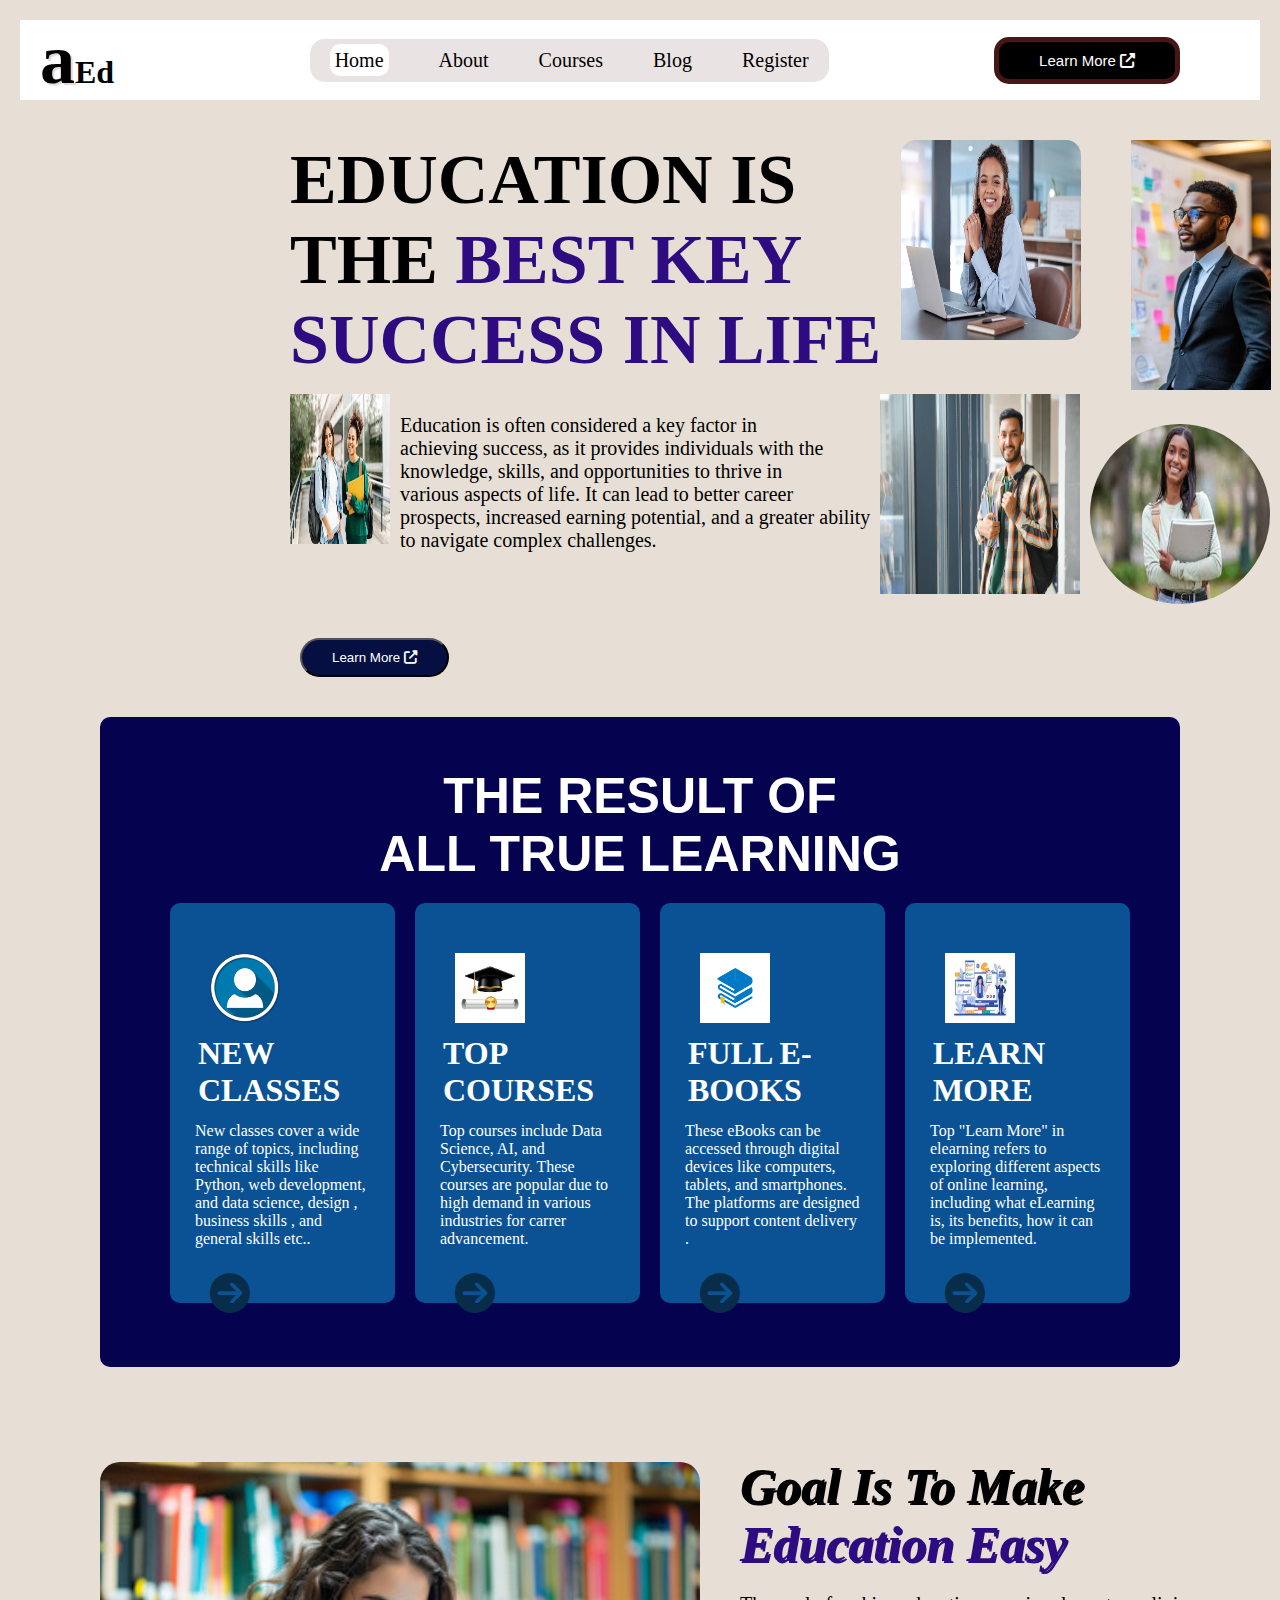
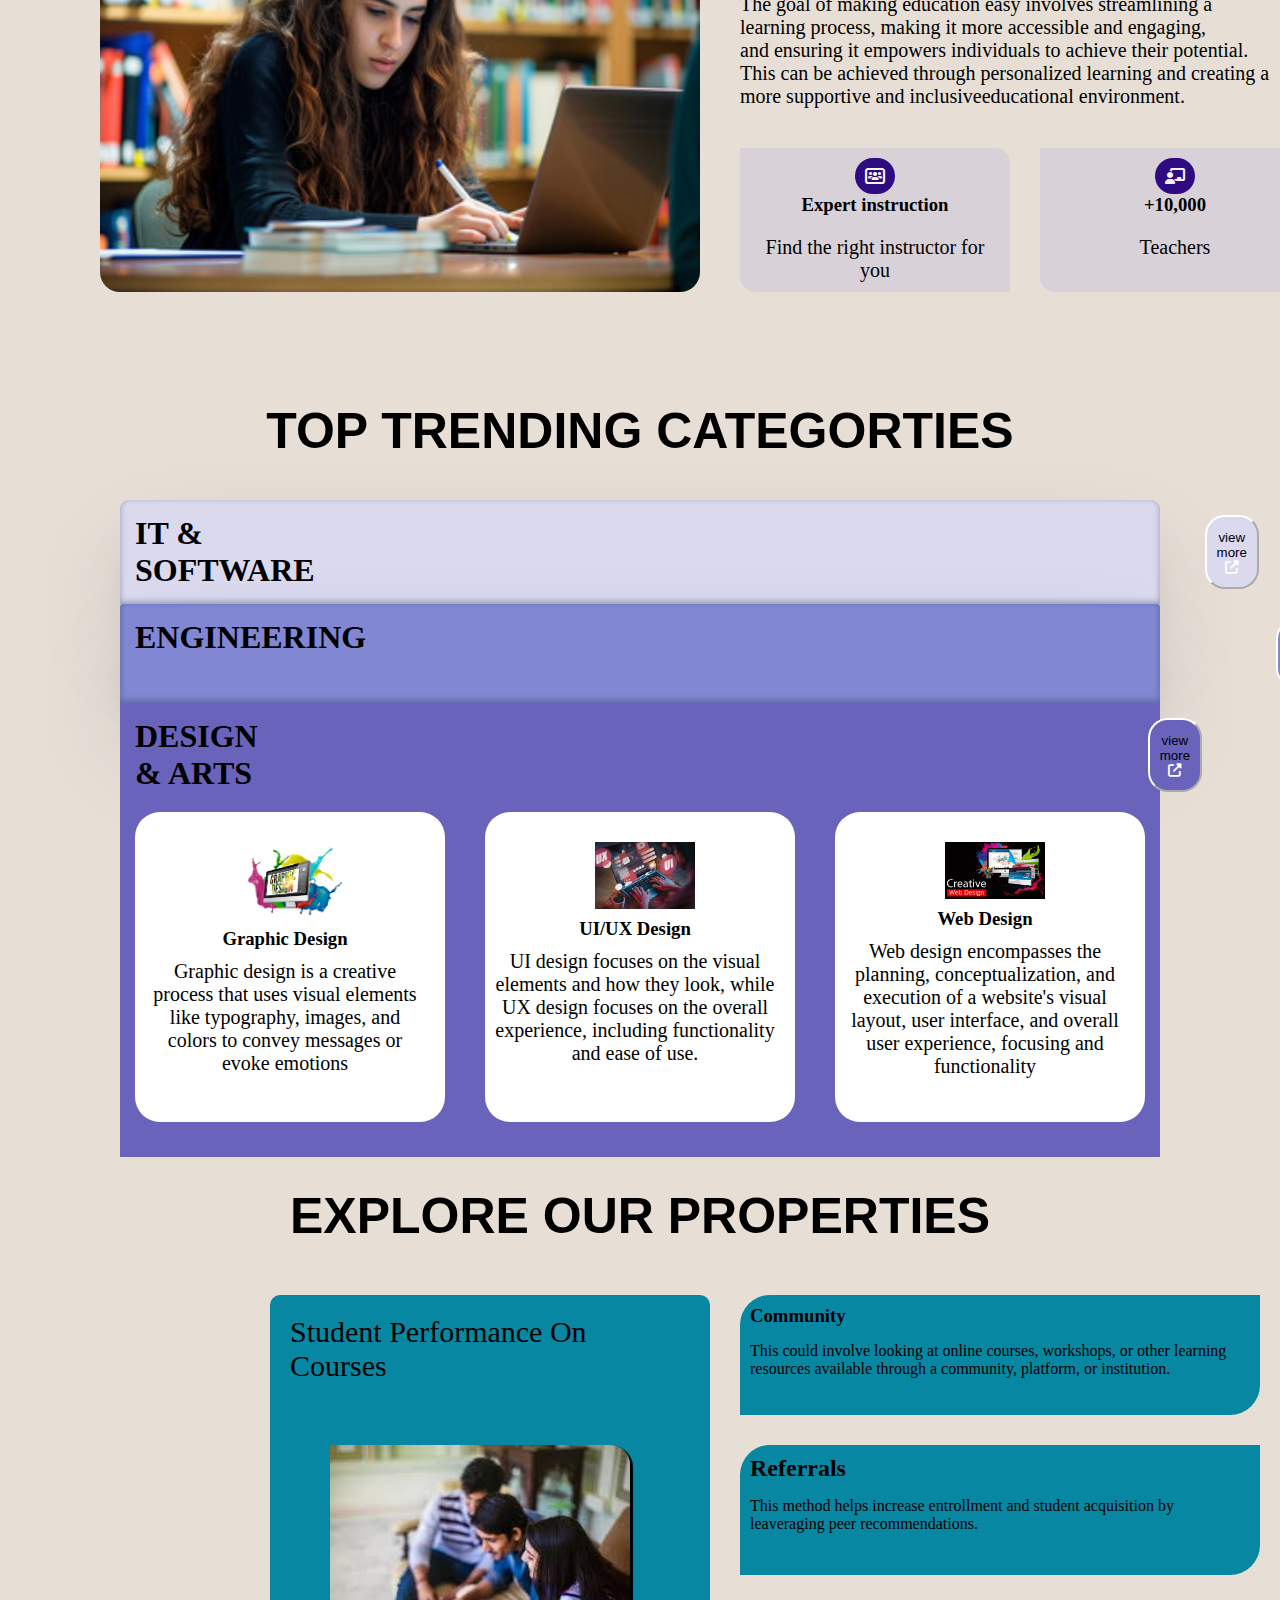
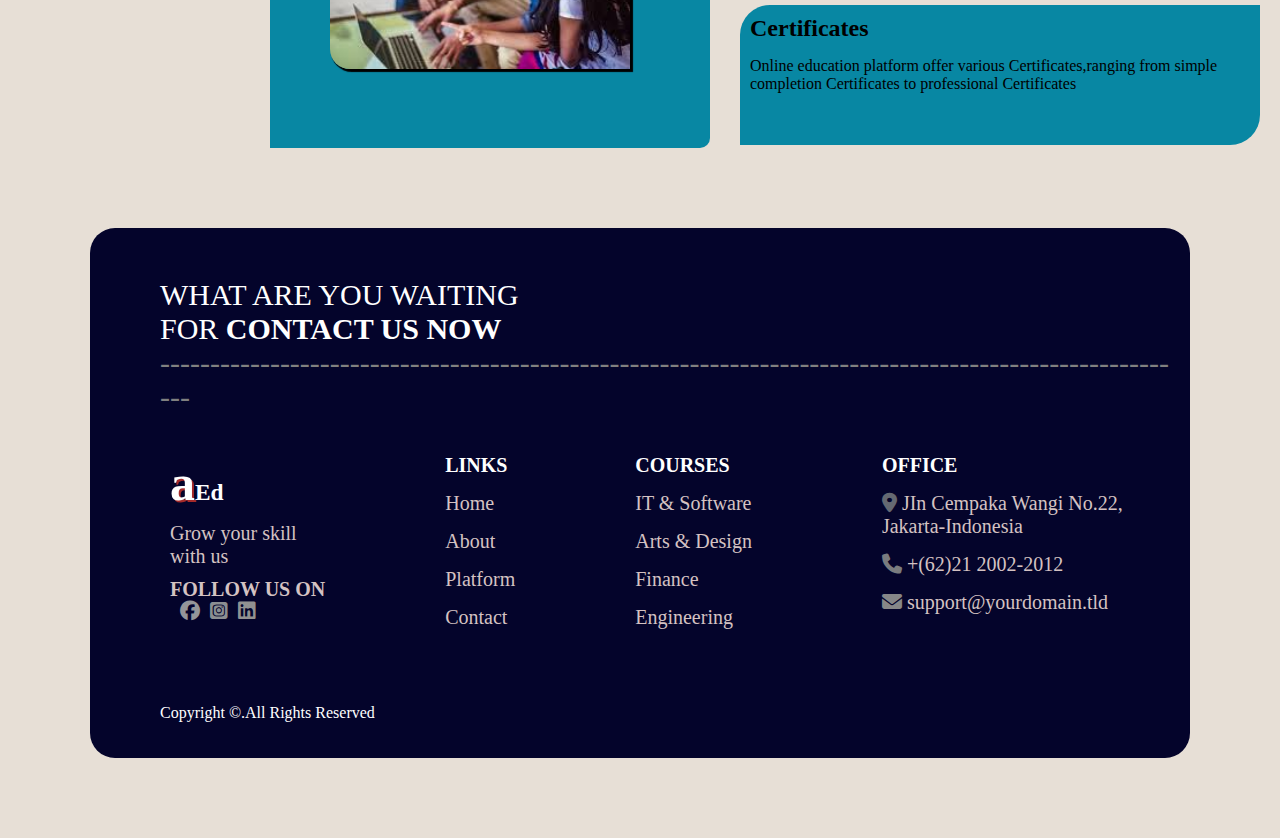
<file: index.html>
<!DOCTYPE html>
<html lang="en">

<head>
    <meta charset="UTF-8">
    <meta name="viewport" content="width=device-width, initial-scale=1.0">
    <title>Ade-Education-Platoform</title>
    <link rel="stylesheet" href="https://cdnjs.cloudflare.com/ajax/libs/font-awesome/6.7.2/css/all.min.css"
        integrity="sha512-Evv84Mr4kqVGRNSgIGL/F/aIDqQb7xQ2vcrdIwxfjThSH8CSR7PBEakCr51Ck+w+/U6swU2Im1vVX0SVk9ABhg=="
        crossorigin="anonymous" referrerpolicy="no-referrer" />
    <link rel="stylesheet" href="style.css">
</head>

<body>
    <div class="container">
        <div class="navbar">
            <div class="nav1">
                <h1><strong>a</strong>Ed</h1>
            </div>
            <div class="nav2">
                <ul>
                    <li><a class="home" href="index.html">Home</a></li>
                    <li><a href="About.html">About</a></li>
                    <li><a href="platform.html">Courses</a></li>
                    <li><a href="#">Blog</a></li>
                    <li><a href="Register.html">Register</a></li>

                </ul>
            </div>
            <div class="nav3">
             <a href="Platform.html">  <button>Learn More
               
                    <i class="fa-solid fa-up-right-from-square" style="color: #ffffff;"></i>
                </button>
                </a> 

            </div>


        </div>
        <div class="section2">
            <div class="fix">
                <div class="positi">
                <P>EDUCATION IS<br> THE <strong>BEST KEY<br> SUCCESS IN LIFE</strong></P>
                
                <div class="photo">
                    <div class="img1">
                        <img src="./images/image1.jpg">
                    </div>
                    <div class="img2">
                        <img src="./images/image2.webp">
                    </div>
                </div>  
                </div>  
                
                
            
            <div class="small">
              <img src="images/small img.jfif">
               <p class="cont">Education is often considered a key factor in<br> achieving success, as it provides individuals with the<br>
                 knowledge, skills, and opportunities to thrive in <br>various aspects of life. It can lead to better career <br>
                 prospects, increased earning potential, and a greater ability<br> to navigate complex challenges. 
           </p>
           <div class="photo2">
                    <div class="img3">
                        <img src="./images/img3.avif">
                    </div>
                    <div class="img4">
                       <img src="./images/image4.jfif">
                    </div>
                </div>
            </div>
            </div>
            <a href="Platform.html"><button>Learn More
            <i class="fa-solid fa-up-right-from-square" style="color: #ffffff;"></i></button>
            </a>
            </div>
    <div class="section3">
        <div class="head">

            <h1>THE RESULT OF<BR>
                ALL TRUE LEARNING</h1>

        </div>
        <div class="box">
            <div class="box1">
                <img src="./images/user img.png">
                <h1>NEW CLASSES</h1>
                <P>New classes cover a wide range of topics, including technical skills like Python, 
                    web development, and data science, design , business skills
                    , and general skills etc..</P>
                <i class="fa-solid fa-circle-arrow-right  circle" style="color: #082d4a;"></i>

            </div>
            <div class="box2">
                <img src="./images/degree img.jpg">
                <h1>TOP COURSES</h1>
                <P>Top courses include Data Science, AI, 
                     and Cybersecurity. These courses are popular
                    due to high demand in various industries for carrer advancement. </P>
                <i class="fa-solid fa-circle-arrow-right  circle" style="color: #082d4a;"></i>
            </div>
            <div class="box3">
                <img src="./images/book img.jpg">
                <h1>FULL E-BOOKS</h1>
                <P>These eBooks can be accessed through digital devices like computers, tablets, and smartphones. 
                    The platforms are designed to support content delivery . </P>
                <i class="fa-solid fa-circle-arrow-right  circle" style="color: #082d4a;"></i>


            </div>
            <div class="box4">
                <img src="./images/learns.jpg">
                <h1>LEARN MORE</h1> 
                <P>Top "Learn More" in elearning  refers to exploring different aspects of online learning, 
                    including what eLearning is, its benefits,
                     how it can be implemented. </P>
                <i class="fa-solid fa-circle-arrow-right  circle" style="color: #082d4a;"></i>

            </div>
        </div>
    </div>
    <div class="section4">
        <div class="center">

            <div class="left">
                <img src="./images/image5.jpg">
            </div>
            <div class="right">
                <h1>Goal Is To Make<br><b>Education Easy</b></h1>
                <p>The goal of making education easy involves streamlining a <br>learning process, making it more
                    accessible and engaging,<br> and ensuring it empowers individuals to achieve their
                    potential.<br>This can be achieved
                    through personalized learning and creating a more supportive and
                    inclusive<span>educational environment.</span> </p>

                <div class="expert">
                    <div class="instru">
                        <i class="fa-solid fa-users-rectangle" style="color: #f7f7f7;"></i>

                        <h3>Expert instruction</h3>
                        <p>Find the right instructor for you</p>
                    </div>
                    <div class="teach">
                        <i class="fa-solid fa-chalkboard-user" style="color: #f3f4f7;"></i>
                        <h3>+10,000</h3>
                        <p>Teachers</p>
                    </div>
                </div>
            </div>
        </div>
    </div>
    <div class="section5">
        <p>TOP TRENDING CATEGORTIES</p>
        <div class="order">
            <div class="ord1">
                <div class="side">
                    <h1>IT & SOFTWARE</h1>
                    <button>view more <i class="fa-solid fa-up-right-from-square" style="color: #ffffff;"></i></button>
                </div>

            </div>
            <div class="ord2">
                <div class="side">
                    <h1>ENGINEERING</h1>
                    <button>view more <i class="fa-solid fa-up-right-from-square" style="color: #ffffff;"></i></button>
                </div>

            </div>
            <div class="ord3">
                <div class="side">
                    <h1>DESIGN & ARTS</h1>
                    <button>view more <i class="fa-solid fa-up-right-from-square" style="color: #ffffff;"></i></button>
                </div>
                <div class="design">
                    <div class="d1">
                        <img src="./images/graph.png">
                        <h3>Graphic Design</h3>

                        <p>Graphic design is a creative process that uses visual elements like typography, images,
                            and colors to convey messages or evoke emotions</p>
                    </div>
                    <div class="d2">
                        <img src="./images/ui.jpg">
                        <h3>UI/UX Design</h3>
                        <p>UI design focuses on the visual elements and how they look, while UX design focuses on
                            the overall experience, including functionality and ease of use. </p>
                    </div>
                    <div class="d3">
                        <img src="./images/web design.png">
                        <h3>Web Design</h3>
                        <p> Web design encompasses the planning, conceptualization, and execution of a website's
                            visual layout, user interface, and overall user experience, focusing and functionality
                        </p>
                    </div>
                </div>
            </div>

        </div>
    </div>

    <div class="section6">
        <h1>EXPLORE OUR PROPERTIES</h2>
            <div class="explore">
                <div class="cenimg">
                <div class="stud">
                    <p>Student Performance On Courses</p>
                    <img src="./images/gp img.jfif">
                </div>
                </div>
                <div class="exp1">
                    <div class="community">
                        <h3>Community</h2>
                            <p>This could involve looking at online courses, workshops, or other learning resources
                                available through a community, platform, or institution.</p>
                    </div>
                    <div class="exp2">
                        <div class="refer">
                            <h2>Referrals</h2>
                            <p>This method helps increase entrollment and student acquisition by leaveraging peer
                                 recommendations.</p>
                           
                        </div>
                        <div class="certif">
                            <h2>Certificates</h2>
                            <p>Online education platform offer various Certificates,ranging from simple completion Certificates
                                to professional Certificates
                            </p>
                           
                        </div>
                    </div>
                </div>
            </div>
    </div>
    <div class="section7">
        <div class="para">
            <p>WHAT ARE YOU WAITING<br>FOR <span class="sp">CONTACT US NOW</span></p>
            <p class="dot">--------------------------------------------------------------------------------------------------------</p>
        </div>
        <div class="bottom">
            <div class="aed">
                <h3><strong class="a">a</strong>Ed</h3>
                <p>Grow your skill<br>with us</p>
                <h5>FOLLOW US ON</h5>
                <div class="follow">
                    <i class="fa-brands fa-facebook" style="color: #949699;"></i>
              <i class="fa-brands fa-square-instagram" style="color: #8b8e92;"></i>
              <i class="fa-brands fa-linkedin" style="color: #919191;"></i>
                </div>

            </div>
            <div class="link">
                <h5>LINKS</h5>
                <p>Home</p>
                <p>About</p>
                <p>Platform</p>
                <p>Contact</p>
            </div>
            <div class="course">
                <h5>COURSES</h5>
                <p>IT & Software</p>
                <p>Arts & Design</p>
                <p>Finance</p>
                <p>Engineering</p>
            </div>
            <div class="office">
                <h5>OFFICE</h5>
                <p><i class="fa-solid fa-location-dot" style="color: #656972;"></i> JIn Cempaka Wangi No.22,<br>Jakarta-Indonesia</p>
                <p><i class="fa-solid fa-phone" style="color: #7a7c7f;"></i> +(62)21 2002-2012</p>
                <p><i class="fa-solid fa-envelope" style="color: #868788;"></i> support@yourdomain.tld</p>

            </div>
        </div>  
        <div class="privacy">
           
            <p>Copyright &copy;.All Rights Reserved</p>

        </div>
    </div>

    </div>



</body>

</html>
</file>
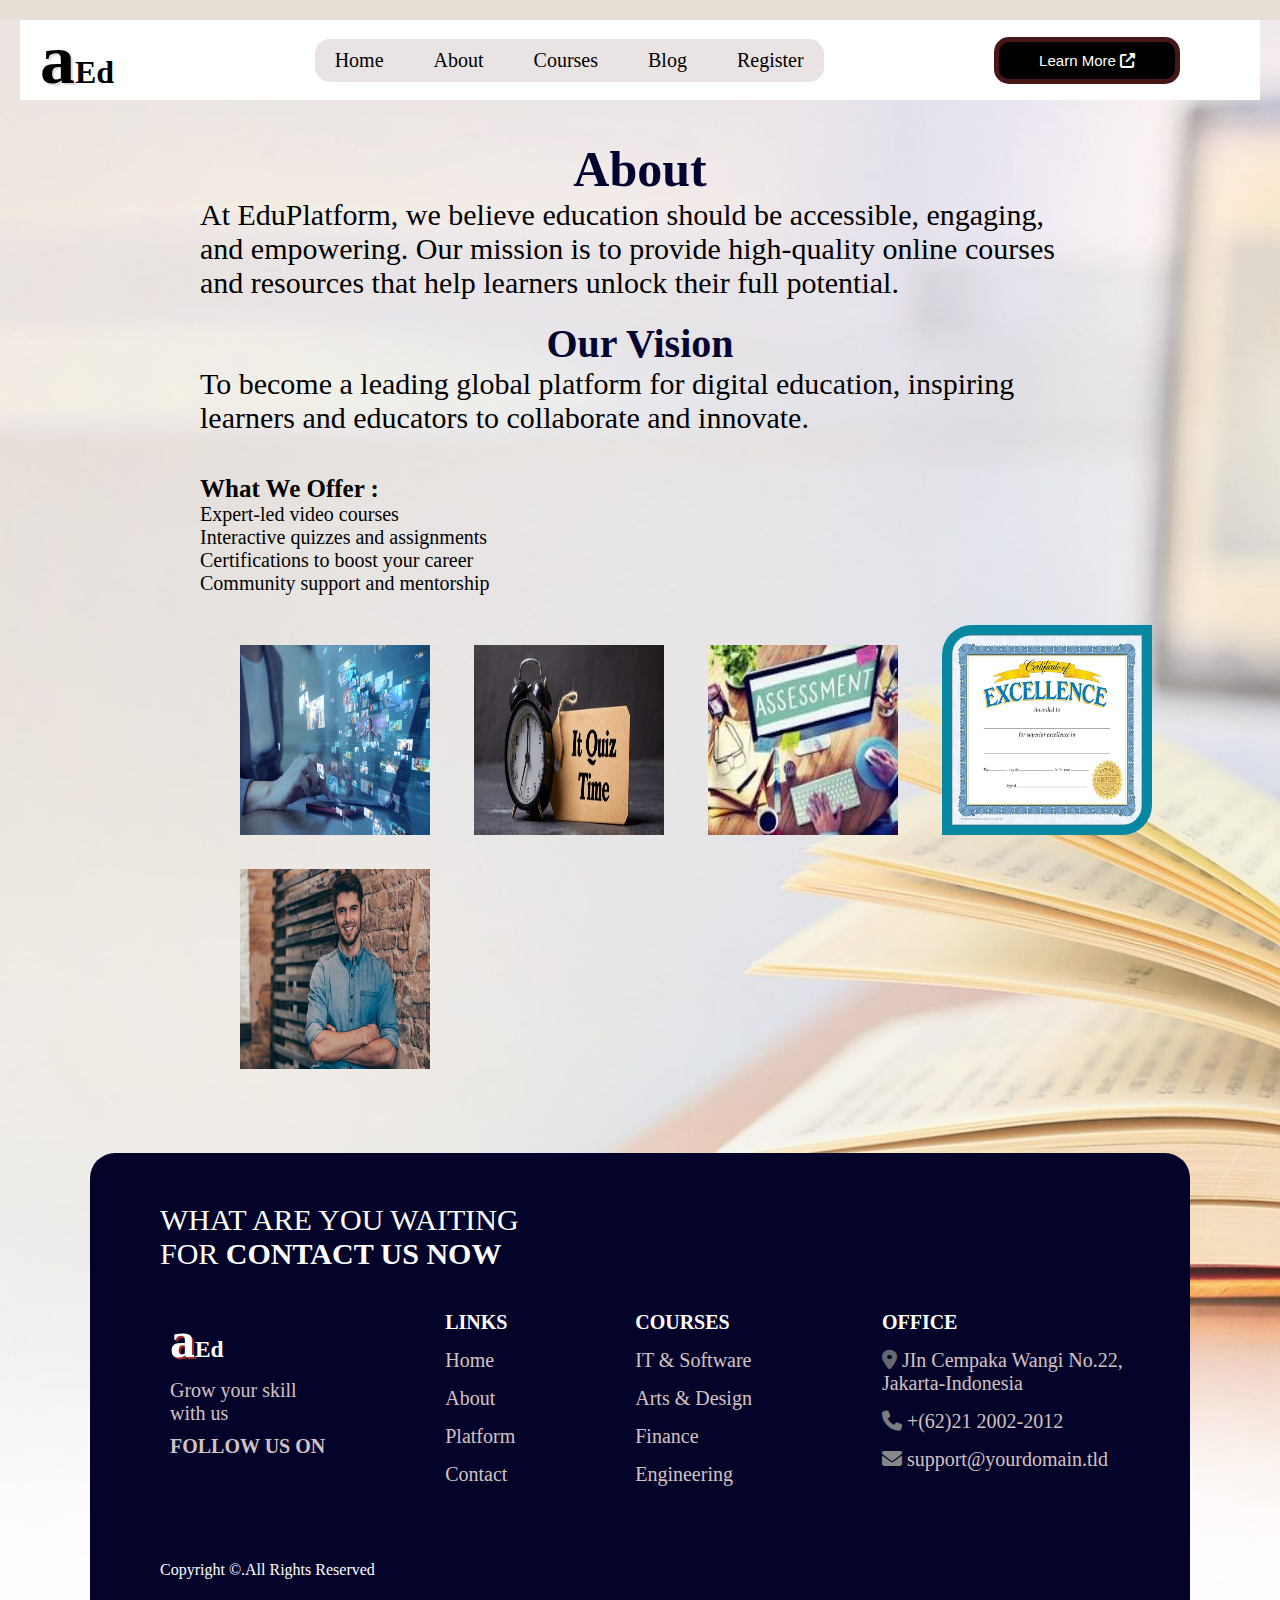
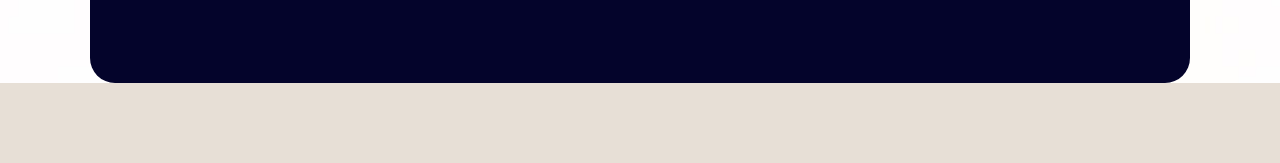
<file: About.html>
<!DOCTYPE html>
<html lang="en">

<head>
    <meta charset="UTF-8">
    <meta name="viewport" content="width=device-width, initial-scale=1.0">
    <title>Ade-Education-Platoform</title>
    <link rel="stylesheet" href="https://cdnjs.cloudflare.com/ajax/libs/font-awesome/6.7.2/css/all.min.css"
        integrity="sha512-Evv84Mr4kqVGRNSgIGL/F/aIDqQb7xQ2vcrdIwxfjThSH8CSR7PBEakCr51Ck+w+/U6swU2Im1vVX0SVk9ABhg=="
        crossorigin="anonymous" referrerpolicy="no-referrer" />
    <link rel="stylesheet" href="style.css">
</head>

<body>
    <div class="container">
        <div class="bgimage">
        <div class="navbar">
            <div class="nav1">

                <h1><strong>a</strong>Ed</h1>
            </div>
            <div class="nav2">
                <ul>
                    <li><a href="index.html">Home</a></li>
                    <li><a href="About.html">About</a></li>
                    <li><a href="Platform.html">Courses</a></li>
                    <li><a href="#">Blog</a></li>
                    <li><a href="Register.html">Register</a></li>
                </ul>
             </div>
            <div class="nav3">
                <button><a href="#">Learn More</a>
                    <i class="fa-solid fa-up-right-from-square" style="color: #ffffff;"></i>
                </button>
            </div>
        </div>
        <div class="about">
           <div class="ab1">
            <h1>About</h1>
            <p>At EduPlatform, we believe education should be accessible, engaging, and empowering. Our mission is to provide high-quality online courses and resources that help learners unlock their full potential.</p>
      </div> 
      <div class="ab2">
      <h3>Our Vision</h3>
      <p>To become a leading global platform for digital education, inspiring learners and educators to collaborate and innovate.</p>
</div>
<div class="ab3">
   
      <h3>What We Offer :</h3>
      <ul>
        <li>Expert-led video courses</li>
        <li>Interactive quizzes and assignments</li>
        <li>Certifications to boost your career</li>
        <li>Community support and mentorship</li>
      </ul>
       <div class="ab4">
        <img class="vid"src="./images/video.jpg">
        <img  class="quiz"src="./images/quiz.jpg">
        <img  class="asses"src="./images/asses.jpg">
    <img  class="certif" src="./images/certif.jpg">
    <img class="male" src="./images/male img.jpg">
    </div>
        </div>    
        </div>
        <div class="section7">
        <div class="para">
            <p>WHAT ARE YOU WAITING<br>FOR <span class="sp">CONTACT US NOW</span></p>
        </div>
        <div class="bottom">
            <div class="aed">
                <h3><strong class="a">a</strong>Ed</h3>
                <p>Grow your skill<br>with us</p>
                <h5>FOLLOW US ON</h5>

            </div>
            <div class="link">
                <h5>LINKS</h5>
                <p>Home</p>
                <p>About</p>
                <p>Platform</p>
                <p>Contact</p>
            </div>
            <div class="course">
                <h5>COURSES</h5>
                <p>IT & Software</p>
                <p>Arts & Design</p>
                <p>Finance</p>
                <p>Engineering</p>
            </div>
           <div class="office">
                <h5>OFFICE</h5>
                <p><i class="fa-solid fa-location-dot" style="color: #656972;"></i> JIn Cempaka Wangi No.22,<br>Jakarta-Indonesia</p>
                <p><i class="fa-solid fa-phone" style="color: #7a7c7f;"></i> +(62)21 2002-2012</p>
                <p><i class="fa-solid fa-envelope" style="color: #868788;"></i> support@yourdomain.tld</p>

            </div>

        </div>
        <div class="privacy">
            <p>Copyright &copy;.All Rights Reserved</p>

        </div>
    </div>

    </div>
    </div>



</body>

</html>
</file>
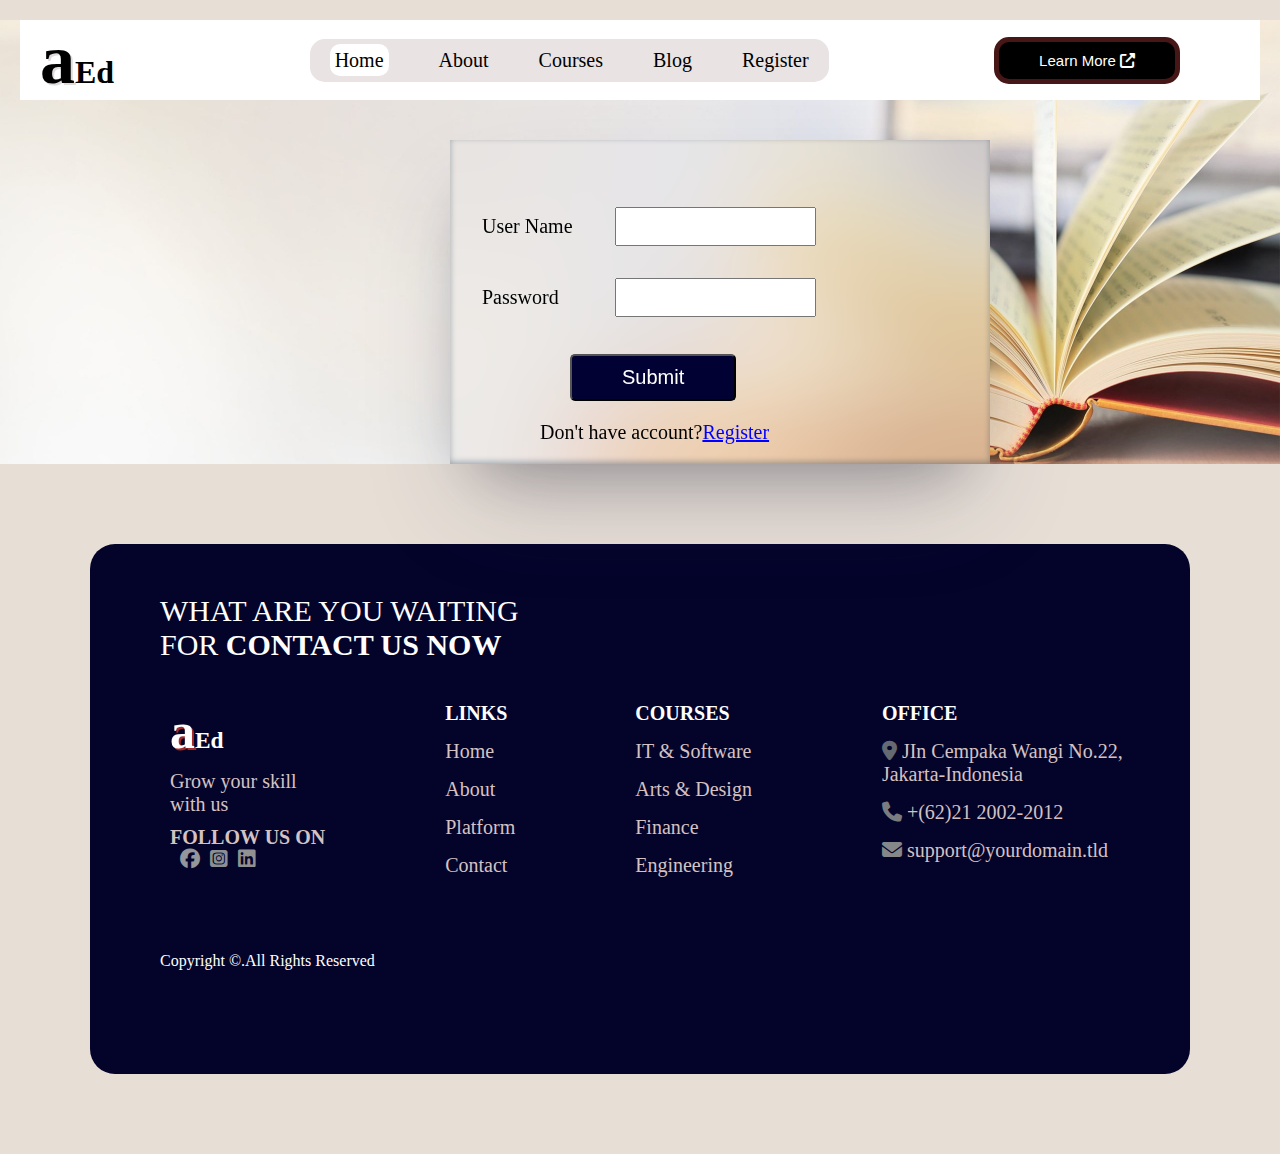
<file: login.html>
<!DOCTYPE html>
<html lang="en">

<head>
    <meta charset="UTF-8">
    <meta name="viewport" content="width=device-width, initial-scale=1.0">
    <title>Ade-Education-Platoform</title>
    <link rel="stylesheet" href="https://cdnjs.cloudflare.com/ajax/libs/font-awesome/6.7.2/css/all.min.css"
        integrity="sha6k12-Evv84Mr4kqVGRNSgIGL/F/aIDqQb7xQ2vcrdIwxfjThSH8CSR7PBEakCr51Ck+w+/U6swU2Im1vVX0SVk9ABhg=="
        crossorigin="anonymous" referrerpolicy="no-referrer" />
    <link rel="stylesheet" href="style.css">
</head>

<body>
    <div class="container">
        <div class="bg-book">
        <div class="navbar">
            <div class="nav1">
                <h1><strong>a</strong>Ed</h1>
            </div>
            <div class="nav2">
                <ul>
                    <li><a class="home" href="index.html">Home</a></li>
                    <li><a href="About.html">About</a></li>
                    <li><a href="Platform.html">Courses</a></li>
                    <li><a href="#">Blog</a></li>
                    <li><a href="Register.html">Register</a></li>

                </ul>
            </div>
            <div class="nav3">
                <a href="Platform.html"> <button>Learn More

                        <i class="fa-solid fa-up-right-from-square" style="color: #ffffff;"></i>
                    </button>
                </a>

            </div>
        </div>
        
            <div class="register">
                <table>
                    <tr>
                        <td><label>User Name</label></td>
                        <td><input type="text" id="name" required></td>
                    </tr>
                    <tr>
                        <td><label>Password</label></td>
                        <td><input type="password" id="pass" required></td>
                    </tr>
                </table>
                <button onclick="validated()">Submit</button>
                <p>Don't have account?<a href="Register.html">Register</a></p>
            </div>
        </div>
            <div class="section7">
                <div class="para">
                    <p>WHAT ARE YOU WAITING<br>FOR <span class="sp">CONTACT US NOW</span></p>
                </div>
                <div class="bottom">
                    <div class="aed">
                        <h3><strong class="a">a</strong>Ed</h3>
                        <p>Grow your skill<br>with us</p>
                        <h5>FOLLOW US ON</h5>
                        <div class="follow">
                            <i class="fa-brands fa-facebook" style="color: #949699;"></i>
                            <i class="fa-brands fa-square-instagram" style="color: #8b8e92;"></i>
                            <i class="fa-brands fa-linkedin" style="color: #919191;"></i>
                        </div>

                    </div>
                    <div class="link">
                        <h5>LINKS</h5>
                        <p>Home</p>
                        <p>About</p>
                        <p>Platform</p>
                        <p>Contact</p>
                    </div>
                    <div class="course">
                        <h5>COURSES</h5>
                        <p>IT & Software</p>
                        <p>Arts & Design</p>
                        <p>Finance</p>
                        <p>Engineering</p>
                    </div>
                    <div class="office">
                        <h5>OFFICE</h5>
                        <p><i class="fa-solid fa-location-dot" style="color: #656972;"></i> JIn Cempaka Wangi
                            No.22,<br>Jakarta-Indonesia</p>
                        <p><i class="fa-solid fa-phone" style="color: #7a7c7f;"></i> +(62)21 2002-2012</p>
                        <p><i class="fa-solid fa-envelope" style="color: #868788;"></i> support@yourdomain.tld</p>

                    </div>

                </div>
                <div class="privacy">
                    <p>Copyright &copy;.All Rights Reserved</p>

                </div>
            </div>
        </div>
        <script>
             
            function validated(){
                  var res=true
            const name=document.getElementById("name")
              const pass=document.getElementById("pass")                
              
              if (name.value == "" || pass.value == "" ){
                alert("incorrect username or password")
                return;
              }
              
              if(res=true){
                alert("welcomr")
              }
            }
        </script>
</body>

</html>
</file>
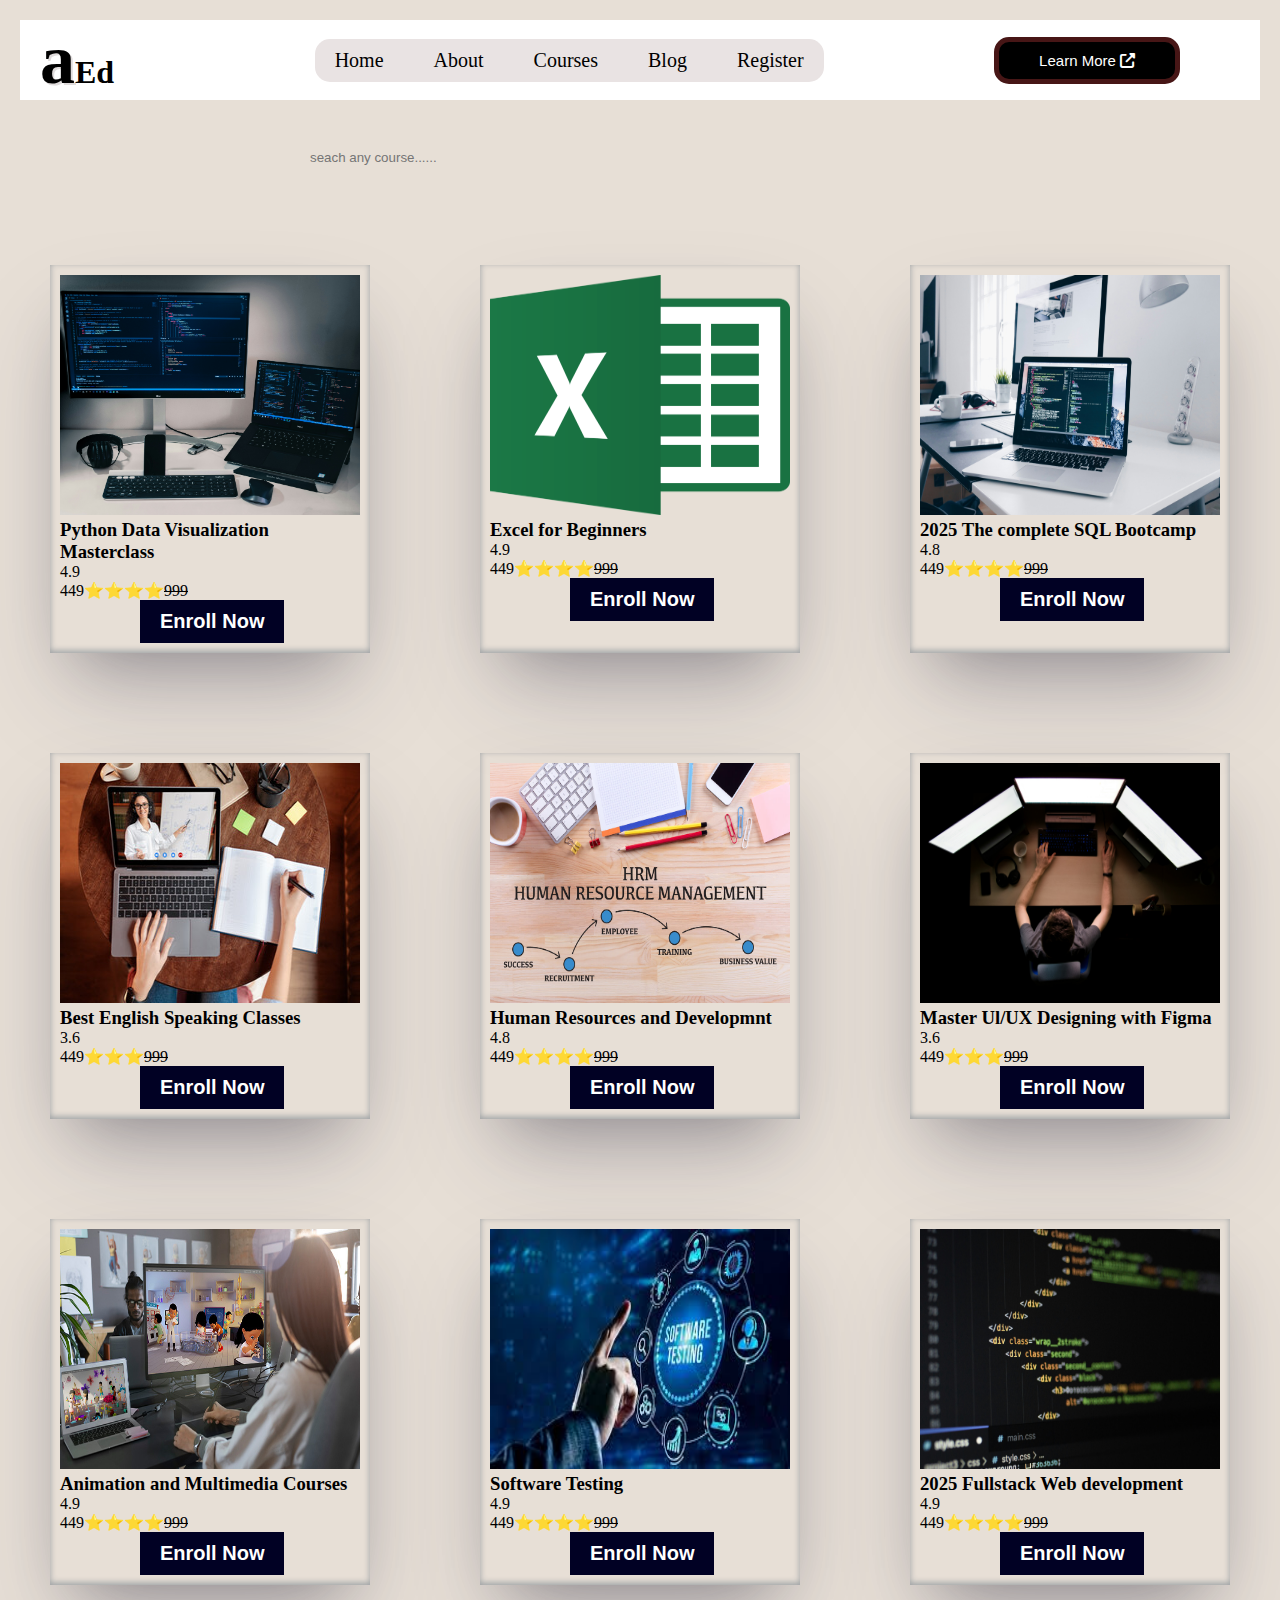
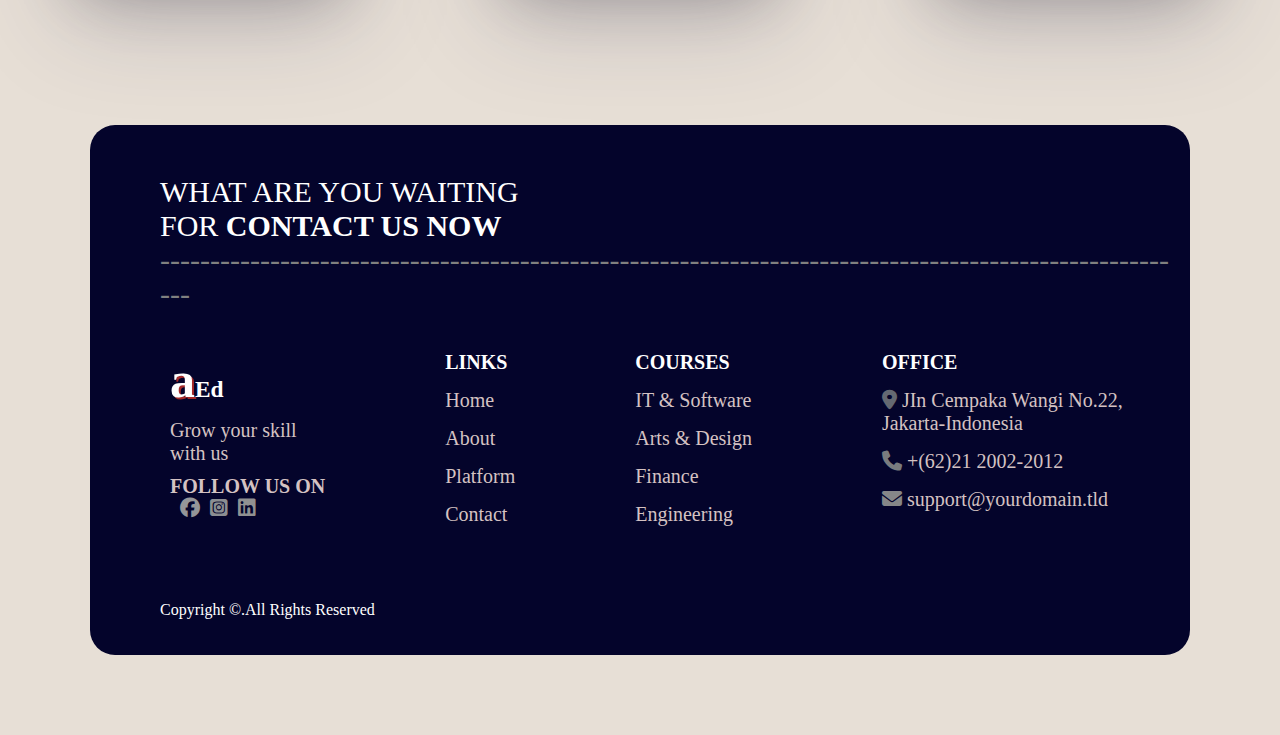
<file: platform.html>
<!DOCTYPE html>
<html lang="en">

<head>
    <meta charset="UTF-8">
    <meta name="viewport" content="width=device-width, initial-scale=1.0">
    <title>Ade-Education-Platoform</title>
    <link rel="stylesheet" href="https://cdnjs.cloudflare.com/ajax/libs/font-awesome/6.7.2/css/all.min.css"
        integrity="sha512-Evv84Mr4kqVGRNSgIGL/F/aIDqQb7xQ2vcrdIwxfjThSH8CSR7PBEakCr51Ck+w+/U6swU2Im1vVX0SVk9ABhg=="
        crossorigin="anonymous" referrerpolicy="no-referrer" />
    <link rel="stylesheet" href="style.css">
</head>

<body>
    <div class="container">
        <div class="navbar">
            <div class="nav1">
                <h1><strong>a</strong>Ed</h1>
            </div>
            <div class="nav2">
                <ul>
                    <li><a href="index.html">Home</a></li>
                    <li><a href="About.html">About</a></li>
                    <li><a href="Platform.html">Courses</a></li>
                    <li><a href="#">Blog</a></li>
                    <li><a href="Register.html">Register</a></li>

                </ul>
            </div>
            <div class="nav3">
                <a href="Platform.html">  <button>Learn More
               
                    <i class="fa-solid fa-up-right-from-square" style="color: #ffffff;"></i>
                </button>
                </a> 


            </div>
        </div>
        <div class="search">
       <input placeholder="seach any course......">
        <div class="popular__container">
            <div class="course--card">
                <img src="./images/image-1.jpg">
                <h3> Python Data Visualization Masterclass</h3>
                
                <p>4.9</p>
                <p>449⭐⭐⭐⭐<del>999</del></p>
                <button class="enroll">Enroll Now</button>
            </div>
            <div class="course--card">
                <img src="./images/excel.png"alt="">
                <h3>Excel for Beginners</h3>
               
                <p>4.9</p>
                <p>449⭐⭐⭐⭐<del>999</del></p>
                <button class="enroll">Enroll Now</button>
            </div>
            <div class="course--card">
                <img src="./images/image-3.jpg">
                <h3>2025 The complete SQL Bootcamp</h3>
                <p>4.8</p>
                <p>449⭐⭐⭐⭐<del>999</del></p>
                <button class="enroll">Enroll Now</button>
            </div>
            <div class="course--card">
                <img src="./images/english.png">
                <h3>Best English Speaking Classes</h3>
                
                <p>3.6</p>
                <p>449⭐⭐⭐<del>999</del></p>
                <button class="enroll">Enroll Now</button>
            </div>

            <div class="course--card">
                <img src="./images/hr.jpg">
                <h3>Human Resources and Developmnt</h3>
                
                <p>4.8</p>
                <p>449⭐⭐⭐⭐<del>999</del></p>
                <button class="enroll">Enroll Now</button>
            </div>
            <div class="course--card">
                <img src="./images/image-4.jpg">
                <h3> Master Ul/UX Designing with Figma</h3>
                
                <p>3.6</p>
                <p>449⭐⭐⭐<del>999</del></p>
                <button class="enroll">Enroll Now</button>
            </div>
            <div class="course--card">
                <img src="./images/animation.jpg">
                <h3> Animation and Multimedia Courses</h3>
               
                <p>4.9</p>
                <p>449⭐⭐⭐⭐<del>999</del></p>
                <button class="enroll">Enroll Now</button>
            </div>
            <div class="course--card">
                <img src="./images/st.jfif" alt="">
                <h3>Software Testing</h3>
                
                <p>4.9</p>
                <p>449⭐⭐⭐⭐<del>999</del></p>
                <button class="enroll">Enroll Now</button>
            </div>

            <div class="course--card">
                <img src="./images/image-2.jpg" alt="">
                <h3>2025 Fullstack Web development</h3>
                
                <p>4.9</p>
                <p>449⭐⭐⭐⭐<del>999</del></p>
                <button class="enroll">Enroll Now</button>
            </div>

        </div>


    </div>
    <div class="section7">
        <div class="para">
            <p>WHAT ARE YOU WAITING<br>FOR <span class="sp">CONTACT US NOW</span></p>
            <p class="dot">
                --------------------------------------------------------------------------------------------------------
            </p>
        </div>
        <div class="bottom">
            <div class="aed">
                <h3><strong class="a">a</strong>Ed</h3>
                <p>Grow your skill<br>with us</p>
                <h5>FOLLOW US ON</h5>
                 <div class="follow">
                    <i class="fa-brands fa-facebook" style="color: #949699;"></i>
              <i class="fa-brands fa-square-instagram" style="color: #8b8e92;"></i>
              <i class="fa-brands fa-linkedin" style="color: #919191;"></i>
                </div>

            </div>
            <div class="link">
                <h5>LINKS</h5>
                <p>Home</p>
                <p>About</p>
                <p>Platform</p>
                <p>Contact</p>
            </div>
            <div class="course">
                <h5>COURSES</h5>
                <p>IT & Software</p>
                <p>Arts & Design</p>
                <p>Finance</p>
                <p>Engineering</p>
            </div>
            <div class="office">
                <h5>OFFICE</h5>
                <p><i class="fa-solid fa-location-dot" style="color: #656972;"></i> JIn Cempaka Wangi
                    No.22,<br>Jakarta-Indonesia</p>
                <p><i class="fa-solid fa-phone" style="color: #7a7c7f;"></i> +(62)21 2002-2012</p>
                <p><i class="fa-solid fa-envelope" style="color: #868788;"></i> support@yourdomain.tld</p>

            </div>
        </div>
        <div class="privacy">

            <p>Copyright &copy;.All Rights Reserved</p>

        </div>
    </div>

    </div>



</body>

</html>
</file>
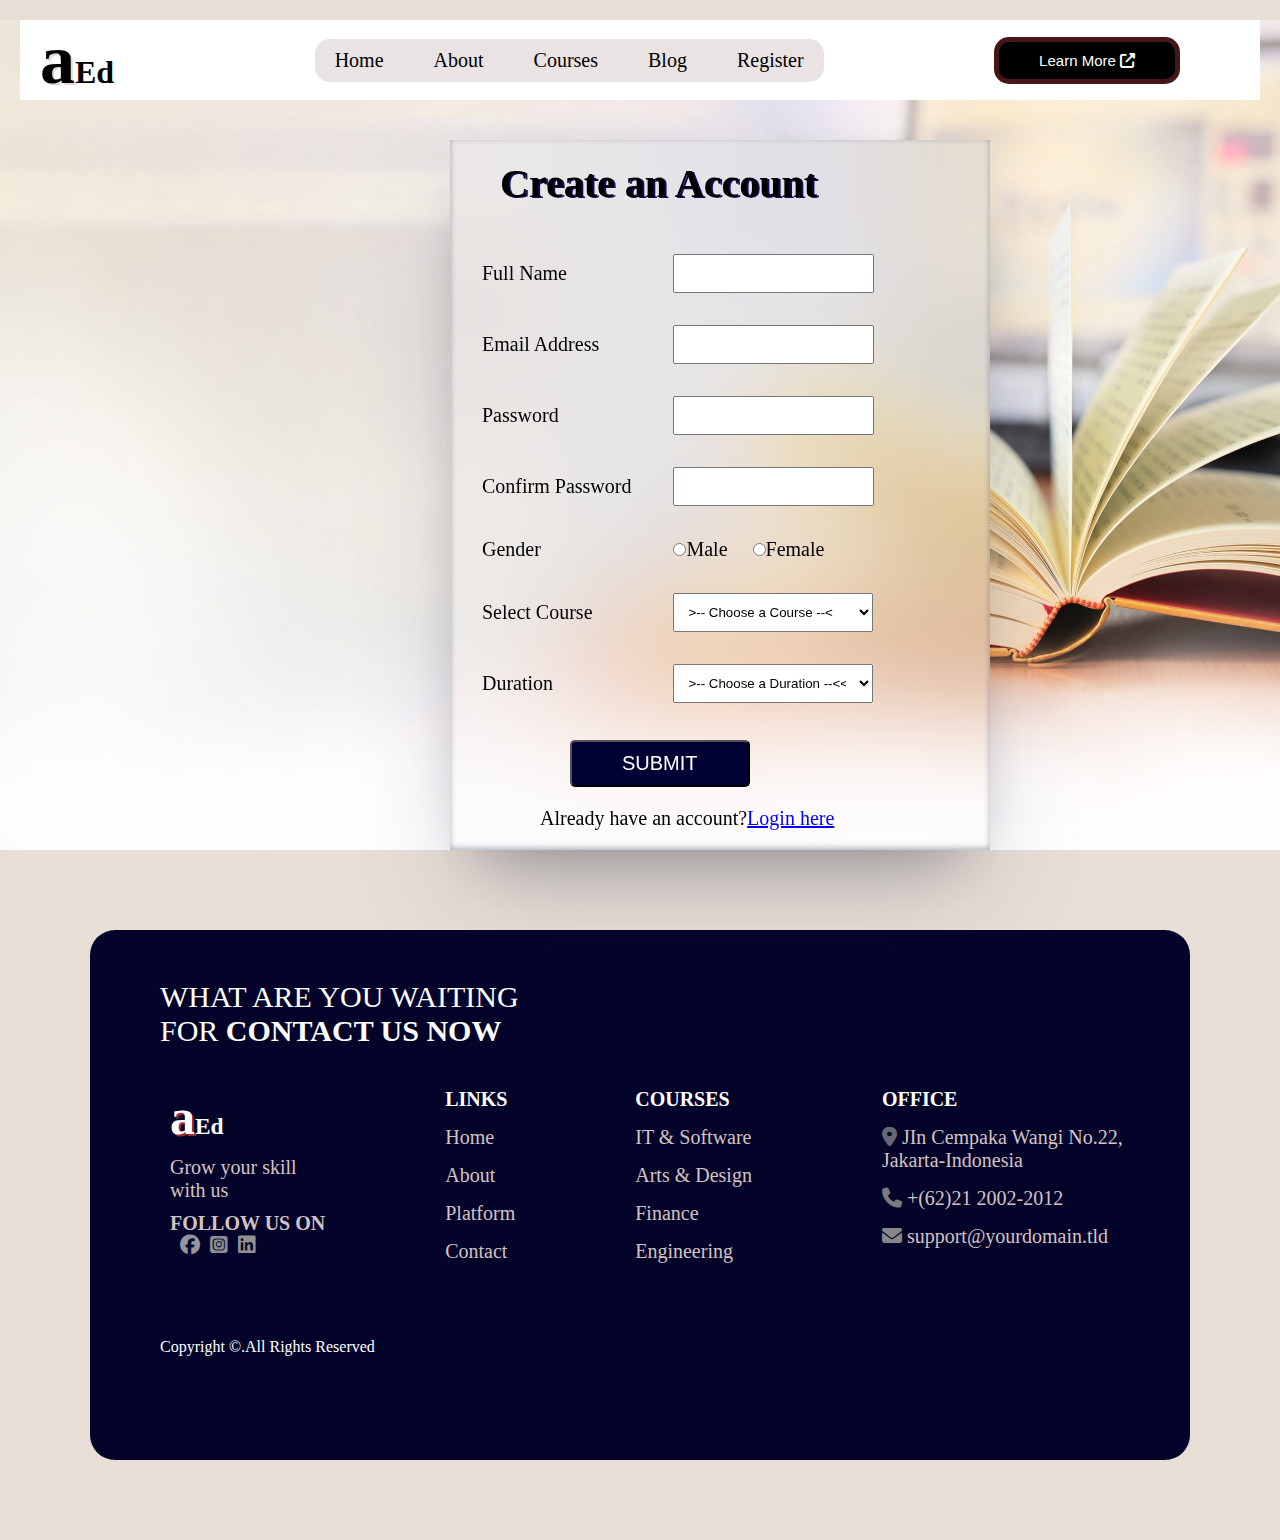
<file: Register.html>
<!DOCTYPE html>
<html lang="en">

<head>
    <meta charset="UTF-8">
    <meta name="viewport" content="width=device-width, initial-scale=1.0">
    <title>Ade-Education-Platoform</title>
    <link rel="stylesheet" href="https://cdnjs.cloudflare.com/ajax/libs/font-awesome/6.7.2/css/all.min.css"
        integrity="sha512-Evv84Mr4kqVGRNSgIGL/F/aIDqQb7xQ2vcrdIwxfjThSH8CSR7PBEakCr51Ck+w+/U6swU2Im1vVX0SVk9ABhg=="
        crossorigin="anonymous" referrerpolicy="no-referrer" />
    <link rel="stylesheet" href="style.css">
</head>

<body>
    <div class="container">
         <div class="bg-book">
        <div class="navbar">
            <div class="nav1">
                <h1><strong>a</strong>Ed</h1>
            </div> 
           
            <div class="nav2">
               
                <ul>
                    <li><a href="index.html">Home</a></li>
                    <li><a href="About.html">About</a></li>
                    <li><a href="Platform.html">Courses</a></li>
                    <li><a href="#">Blog</a></li>
                    <li><a href="Register.html">Register</a></li>

                </ul>
            </div>
            <div class="nav3">
               
               
             <a href="Platform.html">  <button>Learn More
               
                    <i class="fa-solid fa-up-right-from-square" style="color: #ffffff;"></i>
                </button>
                </a> 

            </div>
        </div>
       
        <div class="register">
            <hl class="bold">Create an Account</hl>
                <table>
                    <tr>
                        <td><label>Full Name</label></td>
                        <td><input type="text" id="name" required></td>
                    </tr>
                    <tr>
                        <td><label>Email Address</label></td>
                        <td><input type="email" id="email" required></td>
                    </tr>
                    <tr>
                        <td><label>Password</label></td>
                        <td><input type="password" id="password" required></td>
                    </tr>
                    <tr>
                        <td><label>Confirm Password</label></td>
                        <td><input type="confirm password" id="confirmpassword" required></td>
                    </tr>
                    <tr>
                        <td><label>Gender</label></td>
                        <td>
                            <label><input type="radio" name="gender" id="gender" value="Male" required>Male</label>
                            <label><input type="radio" name="gender" id="gender" value="Female" required>Female</label>
                        </td>
                    </tr>
                    </tr>
                    <tr>
                        <td><label>Select Course</label></td>
                        <td><select id="course">
                                <option>>-- Choose a Course --< </option>
                                <option>Software Tester</option>
                                <option>Web Development</option>
                                <option>Python</option>
                                <option>AI & ML</option>
                                <option>Software Developer</option>
                            </select></td>
                    </tr>
                    <tr>
                        <td><label>Duration</label></td>
                        <td><select id="duration">
                                <option>>-- Choose a Duration --<< /option>
                                <option>2 months</option>
                                <option>3months</option>
                                <option>5 months</option>
                                <option>6 months</option>
                            </select></td>
                    </tr>
                </table>
                <button type="submit" onclick="validate()" id="register">SUBMIT</button>
            
            <p>Already have an account?<a href="login.html">Login here</a></p>


        </div>
        </div>
        <div class="section7">
            <div class="para">
                <p>WHAT ARE YOU WAITING<br>FOR <span class="sp">CONTACT US NOW</span></p>
            </div>
            <div class="bottom">
                <div class="aed">
                    <h3><strong class="a">a</strong>Ed</h3>
                    <p>Grow your skill<br>with us</p>
                    <h5>FOLLOW US ON</h5>
                     <div class="follow">
                    <i class="fa-brands fa-facebook" style="color: #949699;"></i>
              <i class="fa-brands fa-square-instagram" style="color: #8b8e92;"></i>
              <i class="fa-brands fa-linkedin" style="color: #919191;"></i>
                </div>

                </div>
                <div class="link">
                    <h5>LINKS</h5>
                    <p>Home</p>
                    <p>About</p>
                    <p>Platform</p>
                    <p>Contact</p>
                </div>
                <div class="course">
                    <h5>COURSES</h5>
                    <p>IT & Software</p>
                    <p>Arts & Design</p>
                    <p>Finance</p>
                    <p>Engineering</p>
                </div>
                <div class="office">
                <h5>OFFICE</h5>
                <p><i class="fa-solid fa-location-dot" style="color: #656972;"></i> JIn Cempaka Wangi No.22,<br>Jakarta-Indonesia</p>
                <p><i class="fa-solid fa-phone" style="color: #7a7c7f;"></i> +(62)21 2002-2012</p>
                <p><i class="fa-solid fa-envelope" style="color: #868788;"></i> support@yourdomain.tld</p>

            </div>

            </div>
            <div class="privacy">
                <p>Copyright &copy;.All Rights Reserved</p>

            </div>
        </div>
        <script>
            var res=true
            function validate() {

                var name = document.getElementById("name")
                       
                var email = document.getElementById("email")
                var password = document.getElementById("password")
                var confirmpassword = document.getElementById("confirmpassword")
                var gender = document.getElementById("gender")
                var course = document.getElementById("course")
                var duration = document.getElementById("duration")
        

                if (name.value == "" || email.value == "" || password.value == "" || confirmpassword.value == "" || gender.value == ""
                    || course.value == "" || duration.value == "") {

                    alert("Please fill in all required fields...")
                    res=false
                } 
                if (password.value != confirmpassword.value) {
                    alert("password do not match.");
                    res=false
                } 
            
                if (res == true) {
                    alert("Thanks for register")
                }
                

            }

        </script>
</body>

</html>
</file>
<file: style.css>
* {
    padding: 0px;
    margin: 0px;
}
body{
    background-color: rgb(231, 223, 214);
}

/* navbar */
.navbar{
    margin: 20px;
   margin-bottom: 40px;
    
    background-color: white;
    display: flex;
   justify-content: space-between;
   align-items: center;
   position: sticky;
   top:0px;
   z-index: 10;

}
.home{
    background-color: white;
    padding: 5px;
    border-radius: 10px;
}


.nav1 h1 strong{
    font-size: 70px;
    margin-left: 20px;
   text-shadow: 2px 2px rgb(224, 220, 220);
}
.nav2 ul{
    display: flex;
    gap:50px;
    background-color: rgb(233, 227, 227);
   
    border-radius: 15px;
    padding: 10px 20px;
    margin-left: 30px;

   
}
.nav2 ul li{
    list-style-type: none;
   
}  
 
.nav2 a{
    text-decoration: none;
    font-size: 20px;
    color: black;
    
}
.nav3 a{
    color: white;
   text-decoration: none;
}
.nav3 button{
    background-color: black;
    margin-right: 0%;
    margin-right: 80px;
    padding: 10px;
    border: 5px solid rgb(71, 22, 22);
    color: white;
    padding-left: 40px;
    padding-right: 40px;
    border-radius: 15px;
    font-size: 15px;
   
}
/* section2 */

.section2 p{
    font-size: 70px;
    font-weight: bolder;
    font-style:normal;
    margin-left: 290px;
}
.positi{
    display: flex;
}

.section2 .photo{
    display: flex;
}
.section2 .photo2{
    display:flex;
}
 .photo .img1 img{
    margin-left: 20px;
    width: 180px;
    height: 200px;
    
     border-radius: 15px 15px 15px 0px;
}

.img2 img{
  height: 250px;  
  margin-left: 50px;
} 
.small{
    display: flex;
}
.small img{
    width: 100px;
    margin-left: 290px;
    height: 150px;
}
.img3 img{
   height: 200px;
    width: 200px;
    border-radius: 20*px 0px 20px 0px;
    margin-left: 10px;
}
.img4 img{
    margin-top: 30px;
    width: 180px;
    height: 180px;
    margin-left: 10px;
    border-radius:100px;
}

.section2 strong{
    color: rgb(46, 11, 129);
}
.section2  .cont{
    font-weight: normal;
    margin-top: 20px;
    font-size: 20px;
    margin-left: 10px;
}
.section2 button{
    background-color: rgb(6, 15, 66);
    color: white;
    padding: 10px 30px;
    border-radius: 20px;
    margin-left: 300px;
    margin-top: 30px;
}
/* seection3 */
.section3{
    margin-top: 40px;
    background-color: rgb(5, 2, 80);
    height: 550px;
    margin-left: 100px;
    margin-right: 100px;
    border-radius: 10px;
    padding: 50px;
}
.head h1
{
    color: white;
    text-align: center;
    font-size: 50px;
    font-family: 'Franklin Gothic Medium', 'Arial Narrow', Arial, sans-serif;
   
}
.box{
    display: flex;
    
}
.box i{
    margin-top: 0%;
   
}
.box1{
    margin-top: 20px;
    color:white;
    background-color: rgb(11, 82, 148);
    width: 330px;
    height: 360px;
    border-radius: 10px;
    margin-left: 20px;
    padding: 20px;
    
   
}

.box2{
    margin-top: 20px;
    color:white;
    background-color: rgb(11, 82, 148);
    width: 330px;
    height: 360px;
    border-radius: 10px;
    margin-left: 20px;
      padding: 20px;
  
}
.box3{
    margin-top: 20px;
    color:white;
    background-color: rgb(11, 82, 148);
    width: 330px;
    height: 360px;
    border-radius: 10px;
    margin-left: 20px;
      padding: 20px;
  
}   
.box4{
      padding: 20px;
  
    margin-top: 20px;
    color:white;
    background-color: rgb(11, 82, 148);
    width: 330px;
    height: 360px;
    border-radius: 10px;
    margin-left: 20px;
}

.box img{
    width:70px;
    margin-left: 20px;
    margin-top: 30px;

}
.box4 img{
    height: 70px;
}
.box h1{
    padding: 8px;
}
.box p{
    padding: 5px;
}
.box .circle{
    font-size: 40px;
    padding: 20px;
}
/* section4 */

.section4 img{
    margin-top: 95px;
    width: 600px;
    margin-left: 100px;
    border-radius: 20px;
    display: flex;
    height: 430px;
}
.section4 .center{
    display: flex;
}
.right{
    margin-top: 90px;
    margin-left: 40px;

}
.right h1{
    font-style:oblique;
    text-shadow: 2px 2px;
    font-size: 50px;
}
.right p{
    margin-top: 20px;
    font-size: 20px;
}
.right b{
    color: rgb(46, 11, 129);
}
.expert{
    display: flex;
    gap:30px;
    text-align: center;
    margin-bottom: 50px;
}
.expert i{
    background-color:rgb(46, 11, 129);
    padding: 10px;
    border-radius: 50px;
}
.instru{
    padding: 10px;
    border-radius: 0px 15px 0px 15px;
    margin-top: 40px;
    background-color: rgb(216, 209, 216);
    width: 250px;
}
.teach{
    margin-top: 40px;
    padding: 10px;
    border-radius: 0px 15px 0px 15px;
    
     background-color: rgb(216, 209, 216);
      width: 250px;
}

/* section5 */
.section5{
   
    margin-top: 60px;
}
.section5 p{
    font-weight: bolder;
    font-family: Arial, Helvetica, sans-serif;
    margin-top: 40px;
    font-size: 50px;
    text-align: center;
}.section5 .order{
    margin-top: 20px;
    padding: 20px;
    margin-left: 100px;
    margin-right: 100px;
   

}
.section5 .ord1{
   border-radius: 9px 9px 1px 1px;
    box-shadow: rgba(50, 50, 93, 0.25) 0px 50px 100px -20px, rgba(0, 0, 0, 0.3) 0px 30px 60px -30px, rgba(10, 37, 64, 0.35) 0px -2px 6px 0px inset;
    background-color: rgb(219, 217, 238);
    padding: 15px;
}
.section5 .ord2{
     border-radius: 3px 3px 0 0;
    box-shadow: rgba(50, 50, 93, 0.25) 0px 50px 100px -20px, rgba(0, 0, 0, 0.3) 0px 30px 60px -30px, rgba(10, 37, 64, 0.35) 0px -2px 6px 0px inset;
    background-color:rgb(129, 135, 211) ;
     padding: 15px;
}
.section5 .ord3{
    background-color: rgb(105, 99, 187);
     padding: 15px;
    
}
.section5 .side{
    display: flex;
}
.section5 .ord1 button{
    background-color: rgb(219, 217, 238);
    padding: 10px;
    border-radius: 20px;
    margin-left: 890px;
    border-color: white;
}
.section5 .ord2 button{
    background-color: rgb(129, 135, 211) ;
    padding: 10px;
    border-radius: 20px;
    margin-left: 910px;
    border-color: white;
}
.section5 .ord3 button{
    background-color: rgb(105, 99, 187);
    padding: 10px;
    border-radius: 20px;
    margin-left: 890px;
    border-color: white;
}
.design{
    margin-top: 20px;
    display: flex;
    gap: 40px;
    height: 330px;
    
   
   
}
.design h3{
    text-align: center;
    margin-top: 5px;
}
.design .d1{
    padding: 10px 20px  0px 10px;
    background-color: white;
    width: 400px;
    height: 300px;
     border-radius: 25px;
    
}
.design .d1 img{
    width: 100px;
margin-left: 100px;
margin-top: 20px;

}
.design .d2 img{
    width: 100px;
margin-left: 100px;
margin-top: 20px;

}
.design .d3 img{
    width: 100px;
margin-left: 100px;
margin-top: 20px;

}
.design .d2{
     padding: 10px 20px  0px 10px;
    background-color: white;
    width: 400px;
    height: 300px;
     border-radius: 25px;
    
}
.design .d3{
     padding: 10px 20px  0px 10px;
    background-color: white;
    width: 400px;
    height: 300px;
     border-radius: 25px;
    
}
.design p{
    margin-top: 0px;
    margin-top: 10px;
   font-family: 'Times New Roman', Times, serif;
    font-size: 20px;
    font-weight: lighter;
}

/* section6 */
.section6{
    margin-top: 0px;
    
}
.section6 h1{
    margin-top: 10px;
    font-size: 50px;
    font-family: Arial, Helvetica, sans-serif;
    margin-bottom: 0px;
    text-align: center;
}
.explore{
    display: flex;
}
.stud{
    position: relative;
}
 .stud img{
   width: 300px;
   border-radius: 0px 20px 0px 20px;
   margin-left:330px ;
   box-shadow: 2px 2px 1px 1px;
  position: absolute;
  top: 150px;
 
   
}
 .stud p{
    
    margin-top: 50px;
    background-color: rgb(8, 135, 163);
    font-size: 30px;
    width: 400px;
    height: 413px;
    margin-left: 270px;
    padding: 20px;
    border-radius: 10px 10px 10px 0px;
  
}
.exp1{
    display: block;
   margin-left: 30px;
   
  
}
.community{
    background-color: rgb(8, 135, 163);
     border-radius: 30px 0px 30px 0px;
    width: 500px;
    margin-top: 50px;
    height: 100px;
    padding: 10px;
    
}
.community p{
    margin-top: 15px;
}
.refer{
    background-color: rgb(8, 135, 163);
     width: 500px;
    margin-top: 30px;
    height: 110px;
    padding: 10px;
    border-radius: 30px 0px 30px 0px;
}
.refer p{
    margin-top: 15px;
}

.certif{
    background-color: rgb(8, 135, 163);
      border-radius: 30px 0px 30px 0px;
     width: 500px;
    margin-top: 30px;
    height: 120px;
    padding: 10px;
}
.certif p{
    margin-top: 15px;
}

/* section7 */
.section7{
    
    height: 490px;
    background-color: rgb(4, 4, 43);
    color: white;
    margin: 80px 90px;
    padding: 20px;
    border-radius: 25px;
  
}
.section7 .para{
    margin-top: 30px;
    font-size: 30px;
    margin-left: 50px;

    
}
.section7 .dot{
    color: gray;
}
.sp{
    font-weight: bolder;
}
.bottom{
    margin-top: 0%;
    display: flex;
    margin-top: 40px;
}
.aed{
    font-size: 20px;
    margin-left: 60px;

}
.aed h5{
    
color: rgb(212, 194, 194);
  
    margin-top: 10px;
    font-size: 20px;
}
.aed p {
    color: rgb(212, 194, 194);
    margin-top: 10px;
    font-size: 20px;
}
.a{
    font-size: 50px;
    text-shadow: 2px 2px brown; 
}
.section7 .follow{
    display: flex;
   
  
}
.follow i{
    margin-left: 10px;
}

.link{
    margin-left: 120px;
    
}
.link h5{
     
    font-size: 20px;margin-bottom: 15px;
}
.link p{
     color: rgb(212, 194, 194);
    margin-bottom: 15px;
    font-size: 20px;
}

.course{
    margin-left: 120px;
}
.course p{
     color: rgb(212, 194, 194);
    margin-bottom: 15px;
      font-size: 20px;
}
.course h5{
    font-size: 20px;margin-bottom: 15px;
}
.office{
     margin-left: 130px;
    
}
.office h5{
    font-size: 20px;margin-bottom: 15px;
}
.office p{
    margin-bottom: 15px;
     color: rgb(212, 194, 194);
      font-size: 20px;
}
.privacy{
    margin-left: 50px;
    margin-top: 60px;
}

/* ------------------------------------- */
/* ****** REGISTER.HTML STYLE.CSS ****** */
.bg-book{
    background-image: url("./images/bg-book.jpg");
    background-position: center;
    background-repeat: no-repeat;
    background-size: cover;
    
    
    
}
.register{
    background-color: rgb(225,225,255,0.027);
    backdrop-filter: blur(50px);
  
    margin-left: 450px;
    width: 500px;
    margin-bottom: 10px;
    box-shadow: rgba(50, 50, 93, 0.25) 0px 50px 100px -20px, rgba(0, 0, 0, 0.3) 0px 30px 60px -30px, rgba(10, 37, 64, 0.35) 0px -2px 6px 0px inset;

    margin-right: 460px;
    padding: 20px;
    

}
.bold{
    margin-left: 30px;
    font-size: 40px;
    font-weight: bold;
    text-shadow: 2px 1px rgb(14, 14, 94);
}
table{
    margin-top: 30px;
}
td{
    font-size: 20px;
    padding: 15px 10px;
}
input{
    padding: 10px;
    margin-left: 20px;
}
select{
    padding: 10px;
    width: 200px;
    margin-left: 20px;
}
.register button{
    margin-top: 20px;
    margin-left: 100px;
    padding: 10px 50px;
    border-radius: 5px;
    background-color:rgb(1, 1, 51) ;
    color: white;
    font-size: 20px;
}
.register p{
    margin-top: 20px;
    margin-left:70px ;
    font-size: 20px;
}
.register a{
    color: blue;
}
/* ABOUT PAGE STYLE */
.bgimage{
   background-image: url("./images/bg-book.jpg");
   background-position: center;
   background-repeat: no-repeat;
   background-size: cover;
   
 
}
.ab1 h1{
    margin-top: 20px;
    text-align: center;
    font-size: 50px;
    color: rgb(4, 4, 49);
}
.ab1 p{
    margin-left: 200px;
    margin-right: 200px;
    font-size: 30px;
}
.ab2 h3{
    margin-top: 20px;
    text-align: center;
    text-align: center;
    font-size: 40px;
    color: rgb(4, 4, 49);
}
.ab2{
     margin-left: 200px;
    margin-right: 200px;
    font-size: 30px;
}
.ab3{
    margin-top: 40px;
    margin-left: 200px;
    
}
.ab3 img{
    margin-top: 30px;
    width: 150px;
    margin-left: 40px;
  
}
.ab4 .vid{
      
    height: 190px;
    width: 190px;
}
.ab4 .quiz{
    height: 190px;
    width: 190px;
}
.ab4 .asses{
    height: 190px;
    width: 190px;
}
.ab4 .certif{
    height: 190px;
    width: 190px;
}

.ab4 .male{
    height: 200px;
    width: 190px;
}
.ab4 img:hover{
    filter:white;
    transform: scale(1.03);
}

.ab3 h3{
    font-size: 25px;
}
.ab3 ul li{
    list-style-type: none;
}
li{
    font-size: 20px;
}
/* PLATFORM STYLE */
.popular__container{
    display: flex;
    flex-wrap: wrap;
    justify-content: space-between;
    margin: 50px;
   
}
.course--card img{
    width:300px;
    height: 240px;
    
}
.course--card{
    margin-top: 40px;
   padding: 10px;
    width: 300px;
    margin-bottom: 60px;
    box-shadow: rgba(50, 50, 93, 0.25) 0px 50px 100px -20px, rgba(0, 0, 0, 0.3) 0px 30px 60px -30px, rgba(10, 37, 64, 0.35) 0px -2px 6px 0px inset;;
}
.enroll{
    background-color: rgb(1, 1, 36);
    color:white;
    padding: 10px 20px;
    margin-left: 80px;
    font-weight: bolder;
    font-size: 20px;
    border: none;
}
.enroll:hover{
    background-color: green;
}

.search input{
    width: 900px;
   
    border: none;
    text-decoration: none ;
    margin-left: 300px;
   background-color: transparent;

}
.search input:hover{
    background-color: white;
}
</file>
